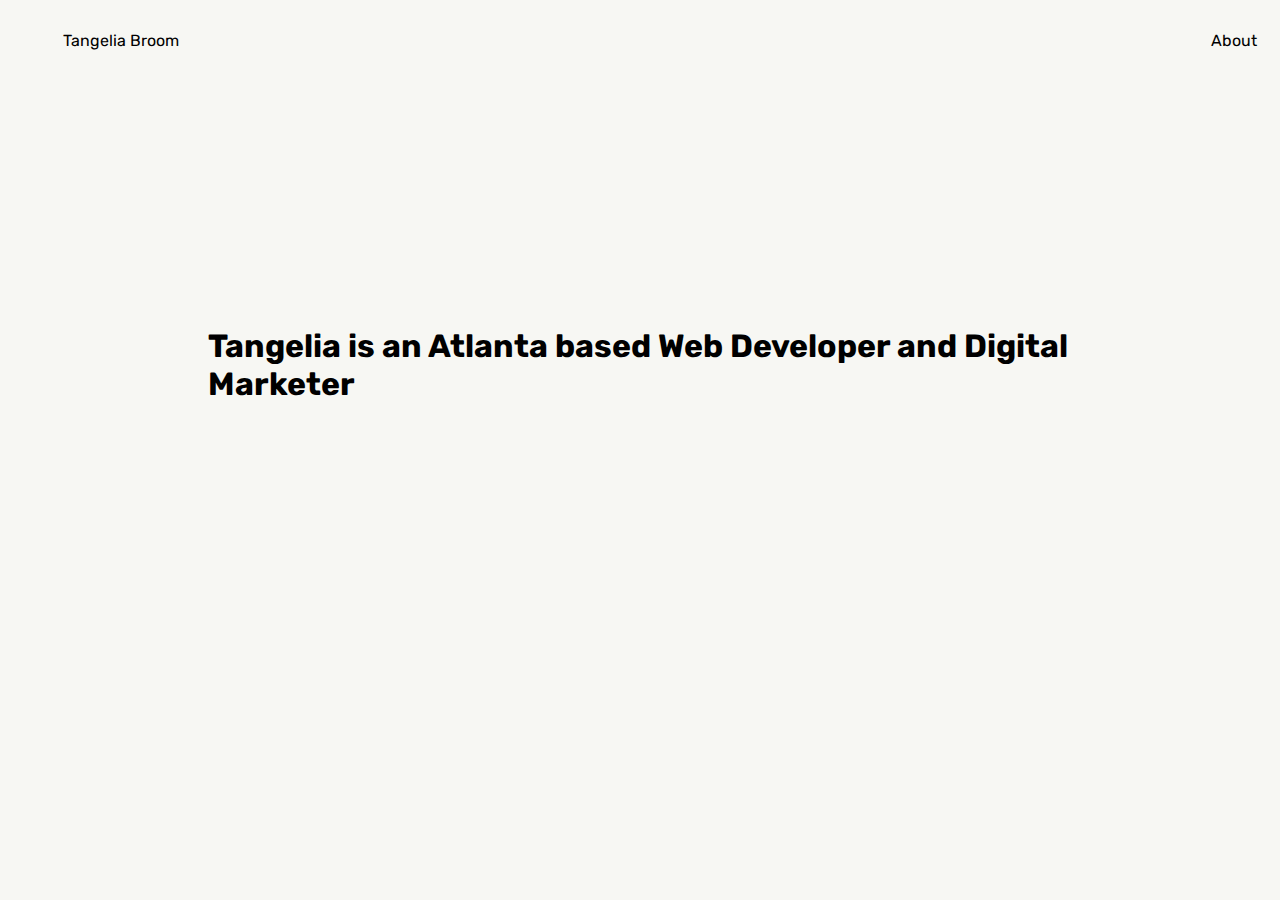
<file: index.html>
<!DOCTYPE html>
<html lang="en">
<head>
    <meta charset="UTF-8">
    <meta name="viewport" content="width=device-width, initial-scale=1.0">
    <meta http-equiv="X-UA-Compatible" content="ie=edge">
    <link rel="stylesheet" href="style.css">
    <link href="https://fonts.googleapis.com/css?family=Rubik" rel="stylesheet">
    <title>Home</title>
</head>
<body>
 <!-- navigation bar -->
 <nav>
    <ul>
    <li><a href="#">Tangelia Broom</a></li>
    <li><a href="About.html">About</a></li>
</ul>
 </nav>
 <!-- hero text -->
 <section>
     <div class="container">
     <h1>Tangelia is an Atlanta based Web Developer and Digital Marketer</h1>
    </div>
 </section>  
</body>
</html>
</file>
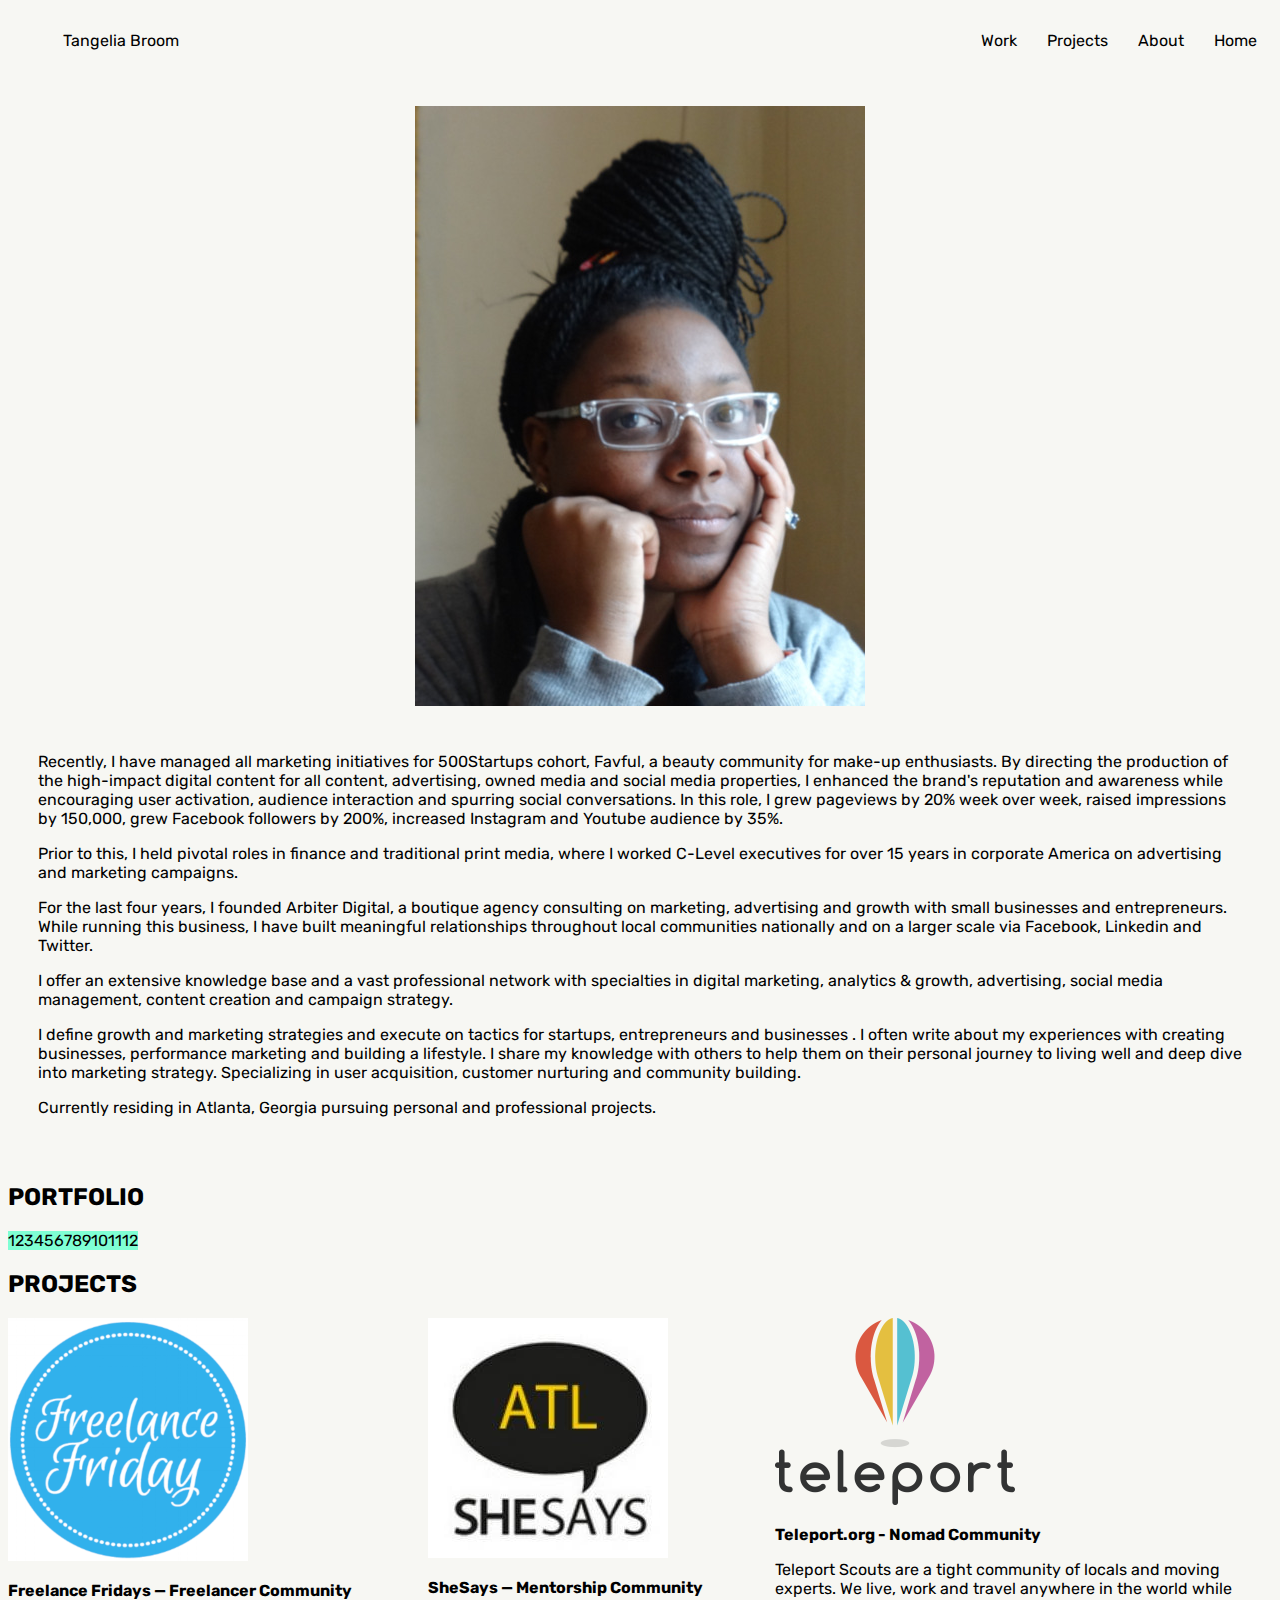
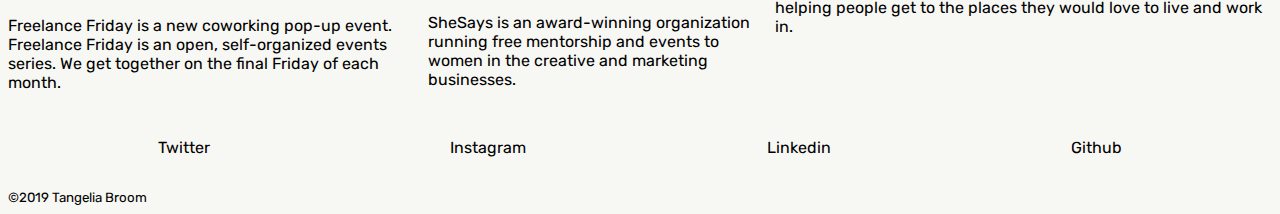
<file: About.html>
<!DOCTYPE html>
<html lang="en">
<head>
    <meta charset="UTF-8">
    <meta name="viewport" content="width=device-width, initial-scale=1.0">
    <meta http-equiv="X-UA-Compatible" content="ie=edge">
    <link rel="stylesheet" href="style.css">
    <link href="https://fonts.googleapis.com/css?family=Rubik" rel="stylesheet">
    <title>About</title>
</head>
<body>
  <!-- navigation bar -->
  <nav>
 <ul>
  <li><a href="#">Tangelia Broom</a></li>
  <li><a href="index.html">Home</a></li>
  <li><a href="About.html">About</a></li>
  <li><a href="">Projects</a></li>
  <li><a href="">Work</a></li>
</ul>
</nav>
  <!-- about me -->
  <section>
      <div class="aboutImage">
      <img src="./images/Tangelia-Broom-450.JPG" alt="Tangelia Broom">
    </div>
  </section>
  <!-- Actual copy from my linkedin page will rewrite as I gather skills -->
  <section>
  <div class="aboutText">
      <p>Recently, I have managed all marketing initiatives for 500Startups cohort, Favful, a beauty community for make-up enthusiasts. By directing the production of the high-impact digital content for all content, advertising, owned media and social media properties, I enhanced the brand's reputation and awareness while encouraging user activation, audience interaction and spurring social conversations. In this role, I grew pageviews by 20% week over week, raised impressions by 150,000, grew Facebook followers by 200%, increased Instagram and Youtube audience by 35%.</p>        
      <p>Prior to this, I held pivotal roles in finance and traditional print media, where I worked C-Level executives for over 15 years in corporate America on advertising and marketing campaigns.</p>
      <p>For the last four years, I founded Arbiter Digital, a boutique agency consulting on marketing, advertising and growth with small businesses and entrepreneurs. While running this business, I have built meaningful relationships throughout local communities nationally and on a larger scale via Facebook, Linkedin and Twitter.</p>
      <p>I offer an extensive knowledge base and a vast professional network with specialties in digital marketing, analytics & growth, advertising, social media management, content creation and campaign strategy. </p>
      <p>I define growth and marketing strategies and execute on tactics for startups, entrepreneurs and businesses . I often write about my experiences with creating businesses, performance marketing and building a lifestyle. I share my knowledge with others to help them on their personal journey to living well and deep dive into marketing strategy. Specializing in user acquisition, customer nurturing and community building.</p>
      <p>Currently residing in Atlanta, Georgia pursuing personal and professional projects.</p>
    </div>
    </section>
  
  <section>

  </section>
  <!-- projects -->
  <section id="portfolio">
      <h2>PORTFOLIO</h2>
      <div class="portfolio-table">
      <div class="portfolio-item">1</div>
      <div class="portfolio-item">2</div>
      <div class="portfolio-item">3</div>
      <div class="portfolio-item">4</div>
      <div class="portfolio-item">5</div>
      <div class="portfolio-item">6</div>
      <div class="portfolio-item">7</div>
      <div class="portfolio-item">8</div>
      <div class="portfolio-item">9</div>
      <div class="portfolio-item">10</div>
      <div class="portfolio-item">11</div>
      <div class="portfolio-item">12</div>
    </div>
  </section>
  <!-- who's worked with me and what I have worked on -->
  <section id="projects">
      
      <h2>PROJECTS</h2>
      <div class="projectImages">
      <div>
            <img src="./images/freelance fridays.png" alt="Freelance Fridays">
            <p><strong>Freelance​ ​Fridays​ ​​—​ ​​Freelancer​ ​Community</strong></p>
            <p>Freelance​ ​Friday​ ​is​ ​a​ ​new​ ​coworking​ ​pop-up​ ​event. Freelance​ ​Friday​ ​is​ ​an​ ​open,​ ​self-organized​ ​events​ ​series.​ ​We​ ​get together​ ​on​ ​the​ ​final​ ​Friday​ ​of​ ​each​ ​month​.</p>
      </div>
      <div>
            <img src="./images/shesaysatl (1).jpg" alt="SheSays">
            <p><strong>SheSays​ ​​—​ ​​Mentorship​ ​Community</strong></p>
            <p>SheSays​ ​is​ ​an​ ​award-winning​ ​organization​ ​running​ ​free mentorship​ ​and​ ​events​ ​to​ ​women​ ​in​ ​the​ ​creative​ ​and​ ​marketing businesses.</p>
      </div>
      <div>
            <img src="./images/teleport-240.png" alt="Teleport.org">
            <p><strong>Teleport.org - Nomad Community</strong></p>
            <p>Teleport​ ​Scouts​ ​are​ ​a​ ​tight​ ​community​ ​of​ ​​locals​ ​and​ ​moving experts​.​ ​We​ ​live,​ ​work​ ​and​ ​travel​ ​anywhere​ ​in​ ​the​ ​world​ ​while​ ​helping people​ ​get​ ​to​ ​the​ ​places​ ​they​ ​would​ ​love​ ​to​ ​live​ ​and​ ​work​ ​in.</p>
      </div>
    </div>
  </section>
  <!-- social icons -->
  <footer>
    <div class="socialProfiles">
     <a href="https://twitter.com/AnArbiter">Twitter</a>
     <a href="https://instagram.com/iamtangelia">Instagram</a>
     <a href="https://linkedin.com/in/tangelia">Linkedin</a>
     <a href="https://github.com/tangelia">Github</a>
    </div>
</footer>
  <!-- footer -->
<section>
        <small>&copy;2019 Tangelia Broom</small>
</section>
</body>
</html>
</file>
<file: style.css>
body{
    background: #F7F7F3;
    font-family: 'Rubik', sans-serif;
}
/* navingation bar */
nav{
    background-color: transparent;
    color: black;
    border: none;
    height: 10vh;
}

nav a{
    text-decoration: none;
}
nav ul li:first-child {
     float: left;
 }
nav li{
    list-style: none;
    margin: 15px;
    float: right;
}

a:link {
    color: black;
}
  
  
a:visited {
    color: black;
}
  

a:hover {
    color: goldenrod;
}
  
 
a:active {
    color: goldenrod;
}

/* Hero text */
.container{
    display: flex;
    flex-direction: row;
    justify-content: center;
    margin: 200px;
}

.aboutImage{
    display: flex;
    justify-content: center;
}

.aboutText{
    padding: 30px;
}
.portfolio-table{
    display:flex;
    flex-wrap: wrap;
}
.portfolio-item{
    background-color: aquamarine;
    text-align: center
}
.projectImages{
    display: flex;
    flex-direction: row;
}
.socialProfiles{
    display: flex;
    flex-direction: row;
    justify-content: space-around;
    padding: 30px;   
}

.socialProfiles a{
    text-decoration: none;
}
</file>
